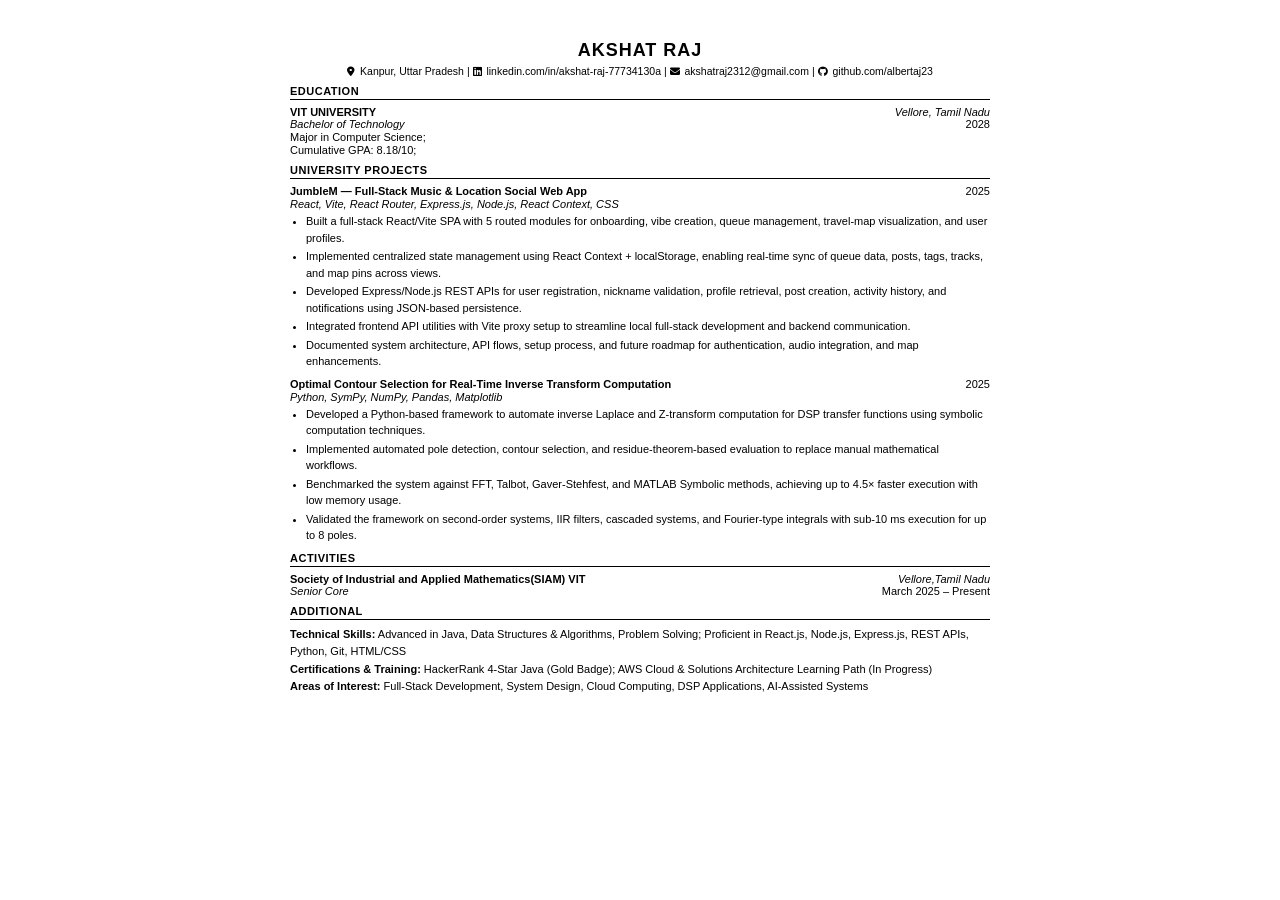
<file: index.html>
<!DOCTYPE html>
<html lang="en">
<head>
  <meta charset="UTF-8" />
  <meta name="viewport" content="width=device-width, initial-scale=1.0"/>
  <title>Resume</title>
  <link rel="stylesheet" href="https://cdnjs.cloudflare.com/ajax/libs/font-awesome/6.5.0/css/all.min.css"/>
  <style>
    * { margin: 0; padding: 0; box-sizing: border-box; }

    body {
      font-family: Arial, sans-serif;
      font-size: 11px;
      color: #000;
      background: #fff;
      padding: 40px 50px;
      max-width: 800px;
      margin: 0 auto;
    }

    /* ── HEADER ── */
    .header {
      text-align: center;
      margin-bottom: 8px;
    }

    .header h1 {
      font-size: 18px;
      font-weight: bold;
      letter-spacing: 1px;
      text-transform: uppercase;
      margin-bottom: 4px;
    }

    .header .contact {
      font-size: 10.5px;
    }

    .contact a {
      color: #000;
      text-decoration: none;
    }

    .contact i {
      font-size: 10px;
      margin-right: 2px;
    }

    /* ── SECTION ── */
    .section {
      margin-bottom: 10px;
    }

    .section-title {
      font-size: 11px;
      font-weight: bold;
      text-transform: uppercase;
      letter-spacing: 0.5px;
      border-bottom: 1px solid #000;
      padding-bottom: 2px;
      margin-bottom: 6px;
    }

    /* ── ENTRY ── */
    .entry {
      margin-bottom: 8px;
    }

    .entry:last-child {
      margin-bottom: 0;
    }

    .row {
      display: flex;
      justify-content: space-between;
      align-items: baseline;
    }

    .org {
      font-weight: bold;
      font-size: 11px;
    }

    .location {
      font-size: 11px;
      font-style: italic;
    }

    .role {
      font-size: 11px;
      font-style: italic;
    }

    .date {
      font-size: 11px;
    }

    .detail {
      font-size: 11px;
      margin-top: 1px;
    }

    /* ── BULLETS ── */
    ul {
      list-style: disc;
      padding-left: 16px;
      margin-top: 3px;
    }

    ul li {
      font-size: 11px;
      line-height: 1.5;
      margin-bottom: 2px;
    }

    /* ── ADDITIONAL ── */
    .additional-row {
      font-size: 11px;
      line-height: 1.6;
    }
  </style>
</head>
<body>

  <!-- HEADER -->
  <div class="header">
    <h1>Akshat Raj</h1>
    <div class="contact">
      <span><i class="fa-solid fa-location-dot"></i> Kanpur, Uttar Pradesh</span>
      <span> | </span>
      <span><i class="fa-brands fa-linkedin"></i> <a href="https://www.linkedin.com/in/akshat-raj-77734130a">linkedin.com/in/akshat-raj-77734130a</a></span>
      <span> | </span>
      <span><i class="fa-solid fa-envelope"></i> <a href="mailto:akshatraj2312@gmail.com">akshatraj2312@gmail.com</a></span>
      <span> | </span>
      <span><i class="fa-brands fa-github"></i> <a href="https://github.com/albertaj23">github.com/albertaj23</a></span>
    </div>
  </div>

  <!-- EDUCATION -->
  <div class="section">
    <div class="section-title">Education</div>

    <div class="entry">
      <div class="row">
        <span class="org">VIT UNIVERSITY</span>
        <span class="location">Vellore, Tamil Nadu</span>
      </div>
      <div class="row">
        <span class="role">Bachelor of Technology</span>
        <span class="date">2028</span>
      </div>
      <div class="detail">Major in Computer Science; </div>
      <div class="detail">Cumulative GPA: 8.18/10;</div>
    </div>



  <!-- UNIVERSITY PROJECTS -->
    <div class="section">
        <div class="section-title">University Projects</div>

        <div class="entry">
    <div class="row">
        <span class="org">JumbleM — Full-Stack Music &amp; Location Social Web App</span>
        <span class="date">2025</span>
    </div>

    <div class="detail" style="font-style: italic; margin-bottom: 3px;">
        React, Vite, React Router, Express.js, Node.js, React Context, CSS
    </div>

    <ul>
        <li>Built a full-stack React/Vite SPA with 5 routed modules for onboarding, vibe creation, queue management, travel-map visualization, and user profiles.</li>

        <li>Implemented centralized state management using React Context + localStorage, enabling real-time sync of queue data, posts, tags, tracks, and map pins across views.</li>

        <li>Developed Express/Node.js REST APIs for user registration, nickname validation, profile retrieval, post creation, activity history, and notifications using JSON-based persistence.</li>

        <li>Integrated frontend API utilities with Vite proxy setup to streamline local full-stack development and backend communication.</li>

        <li>Documented system architecture, API flows, setup process, and future roadmap for authentication, audio integration, and map enhancements.</li>
    </ul>
    </div>

    <div class="entry">
    <div class="row">
        <span class="org">Optimal Contour Selection for Real-Time Inverse Transform Computation</span>
        <span class="date">2025</span>
    </div>

    <div class="detail" style="font-style: italic; margin-bottom: 3px;">
        Python, SymPy, NumPy, Pandas, Matplotlib &nbsp;
    </div>

    <ul>
        <li>Developed a Python-based framework to automate inverse Laplace and Z-transform computation for DSP transfer functions using symbolic computation techniques.</li>

        <li>Implemented automated pole detection, contour selection, and residue-theorem-based evaluation to replace manual mathematical workflows.</li>

        <li>Benchmarked the system against FFT, Talbot, Gaver-Stehfest, and MATLAB Symbolic methods, achieving up to 4.5× faster execution with low memory usage.</li>

        <li>Validated the framework on second-order systems, IIR filters, cascaded systems, and Fourier-type integrals with sub-10 ms execution for up to 8 poles.</li>
    </ul>
    </div>

    

  <!-- ACTIVITIES -->
  <div class="section">
    <div class="section-title">Activities</div>

    <div class="entry">
      <div class="row">
        <span class="org">Society of Industrial and Applied Mathematics(SIAM) VIT</span>
        <span class="location">Vellore,Tamil Nadu</span>
      </div>
      <div class="row">
        <span class="role">Senior Core</span>
        <span class="date">March 2025 – Present</span>
      </div>
    </div>

   

  <!-- ADDITIONAL -->
    <div class="section">
    <div class="section-title">Additional</div>

    <div class="additional-row">
        <strong>Technical Skills:</strong>
        Advanced in Java, Data Structures &amp; Algorithms, Problem Solving;
        Proficient in React.js, Node.js, Express.js, REST APIs, Python, Git, HTML/CSS
    </div>


    <div class="additional-row">
        <strong>Certifications &amp; Training:</strong>
        HackerRank 4-Star Java (Gold Badge); AWS Cloud &amp; Solutions Architecture Learning Path (In Progress)
    </div>

    <div class="additional-row">
        <strong>Areas of Interest:</strong>
        Full-Stack Development, System Design, Cloud Computing, DSP Applications, AI-Assisted Systems
    </div>
    </div>

</body>
</html>
</file>
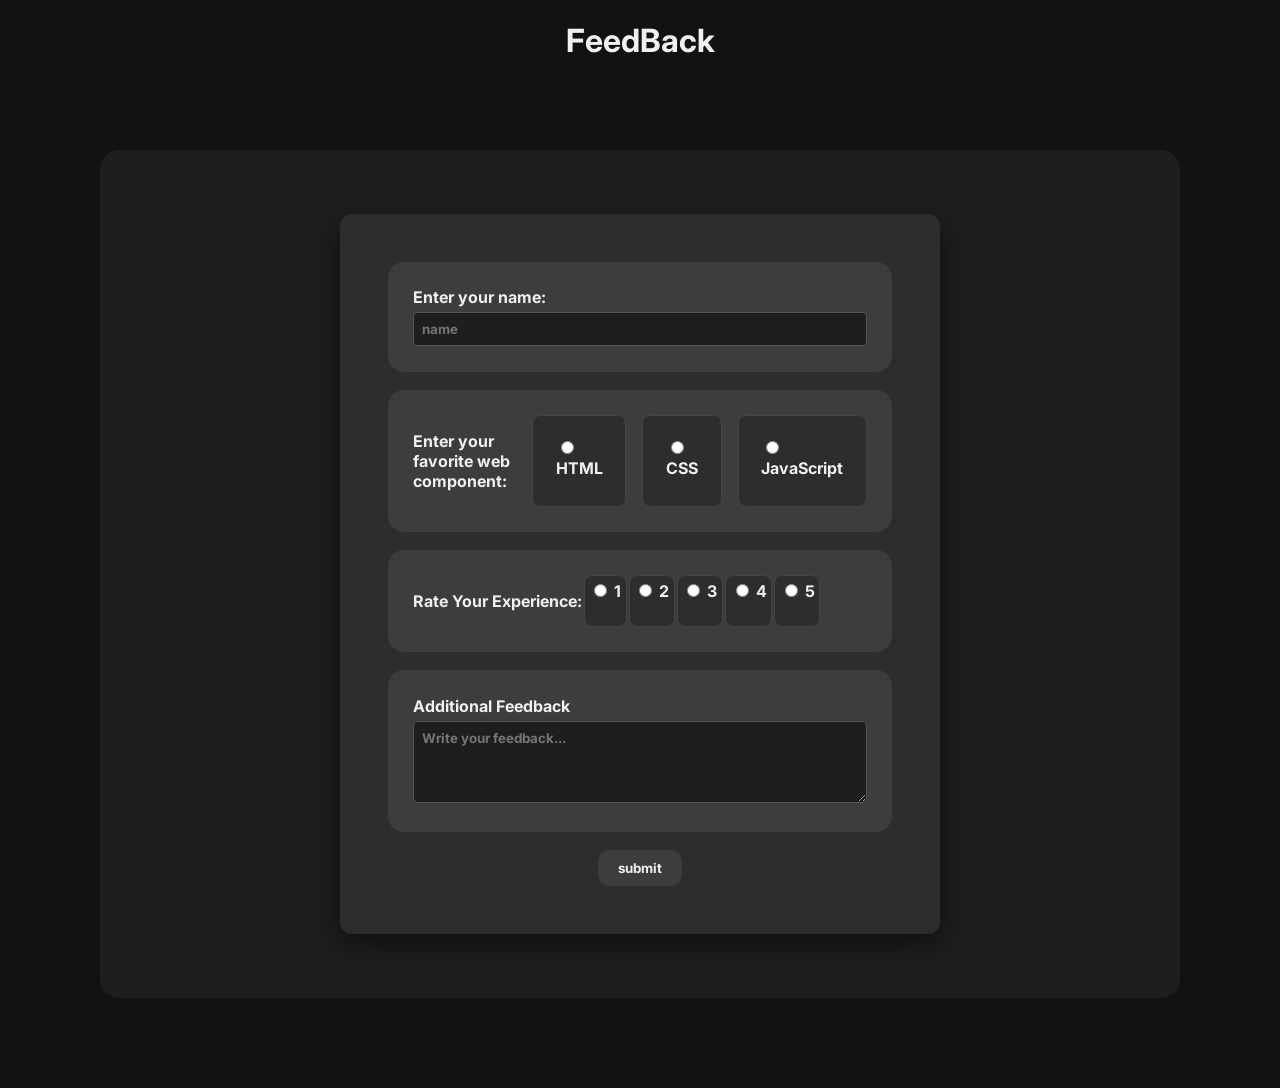
<file: feedbackPage.html>
<!DOCTYPE html>
<html lang="en">
<head>
    <meta charset="UTF-8">
    <meta name="viewport" content="width=device-width, initial-scale=1.0">
    <title>Document</title>
    <link rel="preconnect" href="https://fonts.googleapis.com">
    <link rel="preconnect" href="https://fonts.gstatic.com" crossorigin>
    <link href="https://fonts.googleapis.com/css2?family=Inter:ital,opsz,wght@0,14..32,100..900;1,14..32,100..900&display=swap" rel="stylesheet">
    <style>
    *{
        box-sizing: border-box;
        font-family: "Inter", sans-serif;
        font-weight: bold;
        color: #f0f0f0; 
    }

    body {
        background-color: #121212; 
        margin: 0;
    }

    .registration{
        background: #1e1e1e; 
        margin: 10vh 100px;
        padding: 5%;
        display: flex;
        justify-content: center;
        align-items: center;
        border-radius: 20px;
    }

    .registration form{
        width: 100%;
        max-width: 600px;
        background: #2d2d2d; 
        display: flex;
        flex-direction: column;
        gap: 2vh;
        padding: 5%;
        border-radius: 12px;
        box-shadow: 0 10px 30px rgba(0,0,0,0.5);
    }

    .registration form:hover{
        transform: translateY(-5px);
        box-shadow: 0 10px 20px rgba(0, 0, 0, 0.4), 0 0 15px rgba(255, 255, 255, 0.05); 

    }

    .card{
        padding: 5%;
        width: 100%;
        border-radius: 16px;
        background: #3d3d3d; 
        transition: transform 0.3s ease, background-color 0.3s ease, box-shadow 0.3s ease;
    
        position: relative; 
        cursor: pointer;
    }

    .card:hover {
        background: #4a4a4a; 
        transform: translateY(-5px); 
        box-shadow: 0 10px 20px rgba(0, 0, 0, 0.4), 0 0 15px rgba(255, 255, 255, 0.05); /* Adds depth and a faint glow */
    }

    .three{
        display: flex;
        gap: 2px;
    }

    .three div{
        background: #2d2d2d; 
        padding: 1%;
        border-radius: 8px;
        border: 1px solid #444;
    }


    input[type="text"] {
        background: #1e1e1e;
        border: 1px solid #555;
        color: white;
        padding: 8px;
        border-radius: 4px;
        margin-top: 5px;
        width: 100%;
    }

    .language div{
        background: #2d2d2d; 
        padding: 5%;
        border-radius: 8px;
        border: 1px solid #444;
    }

    .last{
        display: flex;
        justify-content: center;
    }

    .button{
        padding: 10px 20px;
        border: none;
        cursor: pointer;
        background: #3d3d3d; 
        transition: 0.3s ease;
        border-radius: 12px;
    }

    .button:hover{
        background: #555;
        transform: translateY(-5px); 
    }

    .language{
        display: flex;
        flex-direction: row;
        gap: 1rem;
    }

    textarea {
        background: #1e1e1e;
        border: 1px solid #555;
        color: white;
        padding: 8px;
        border-radius: 4px;
        margin-top: 5px;
        width: 100%;
        resize: vertical;
    }


    @media(max-width:850px){
        .registration {
            margin: 5vh 20px;
        }
        .language {
            flex-wrap: wrap;
        }
    }


    @media(max-width:450px){
        .three{
            flex-wrap: wrap;
            gap: 8px;
        }
    }
</style>
</head>
<body>
    <h1 style="text-align: center;">FeedBack</h1>
    <div class="registration">
        <form>
            <div class="card one">
                <label for="name">Enter your name: </label>
                <input type="text" name="name" id="name" placeholder="name" required>
            </div>
            <div class="card two">
                <div class="language">
                <p>Enter your favorite web component: </p>

                    <div>
                        <input type="radio" name="fav_lang" id="html" value="HTML">
                        <label for="html">HTML</label>
                    </div>

                    <div>
                        <input type="radio" name="fav_lang" id="css" value="CSS">
                        <label for="css">CSS</label>
                    </div>

                    <div>
                        <input type="radio" name="fav_lang" id="js" value="JS">
                        <label for="js">JavaScript</label>
                    </div>
                </div>
            </div>
            <div class="card three">
            
                <p>Rate Your Experience:</p>

                <div>
                    <input type="radio" name="rating" id="one" value="1">
                    <label for="one">1</label>
                </div>

                <div>
                    <input type="radio" name="rating" id="two" value="2">
                    <label for="two">2</label>
                </div>

                <div>
                    <input type="radio" name="rating" id="three" value="3">
                    <label for="three">3</label>
                </div>

                <div>
                    <input type="radio" name="rating" id="four" value="4">
                    <label for="four">4</label>
                </div>

                <div>
                    <input type="radio" name="rating" id="five" value="5">
                    <label for="five">5</label>
                </div>

            </div>

            <div class="card four">
                <label for="feedback">Additional Feedback</label>
                <textarea id="feedback" name="feedback" rows="4" placeholder="Write your feedback..."></textarea>
            </div>


            <div class="last">
                <button class="button" type="submit">submit</button>
            </div>
        </form>
    </div>

    <footer>
        <script>
        const form = document.querySelector(".registration form");

        form.addEventListener("submit", function (e) {
        e.preventDefault();

        const name = document.querySelector("#name").value;
        const choice = document.querySelector('input[name="fav_lang"]:checked')?.value;

        if (!choice) {
            alert("Please select a favorite web component");
            return;
        }

        alert(`Hello ${name}, you chose ${choice}. Thanks for your feedback.`);
        })
        </script>
    </footer>

</html>
</file>
